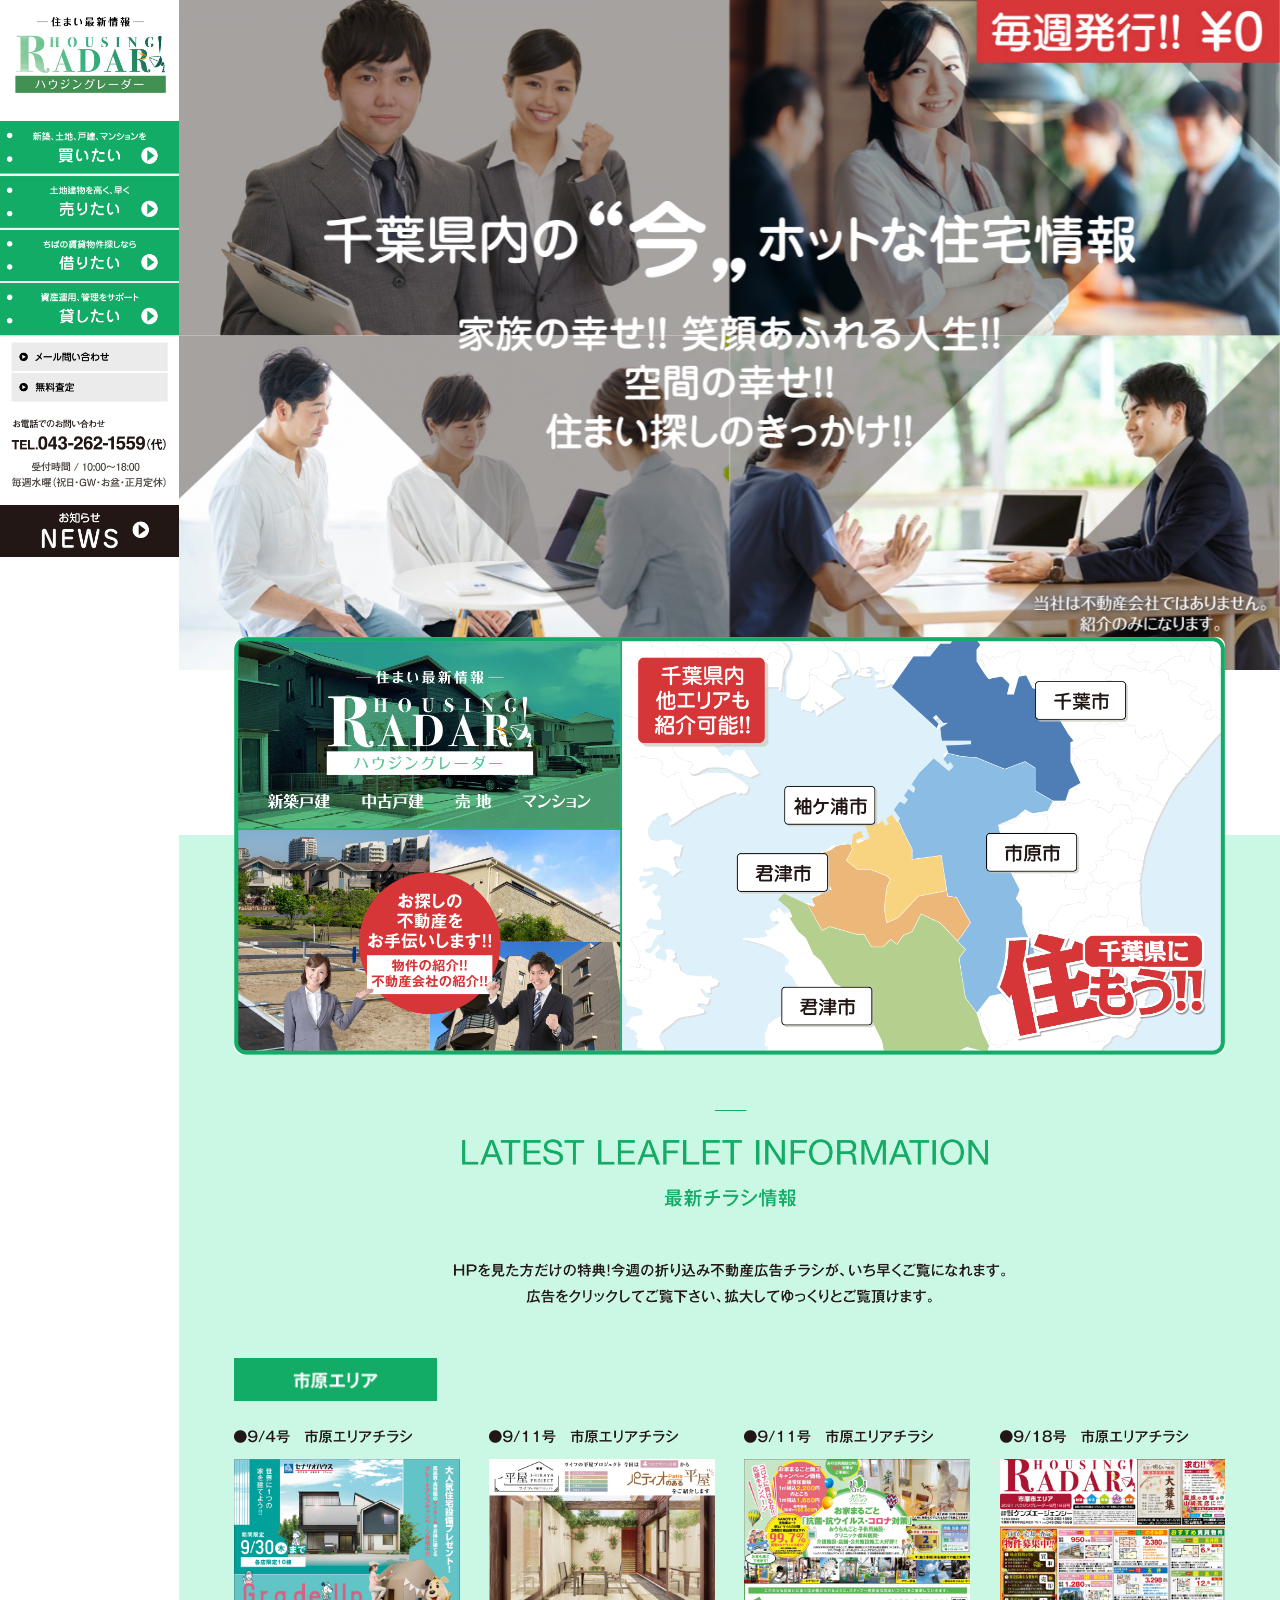
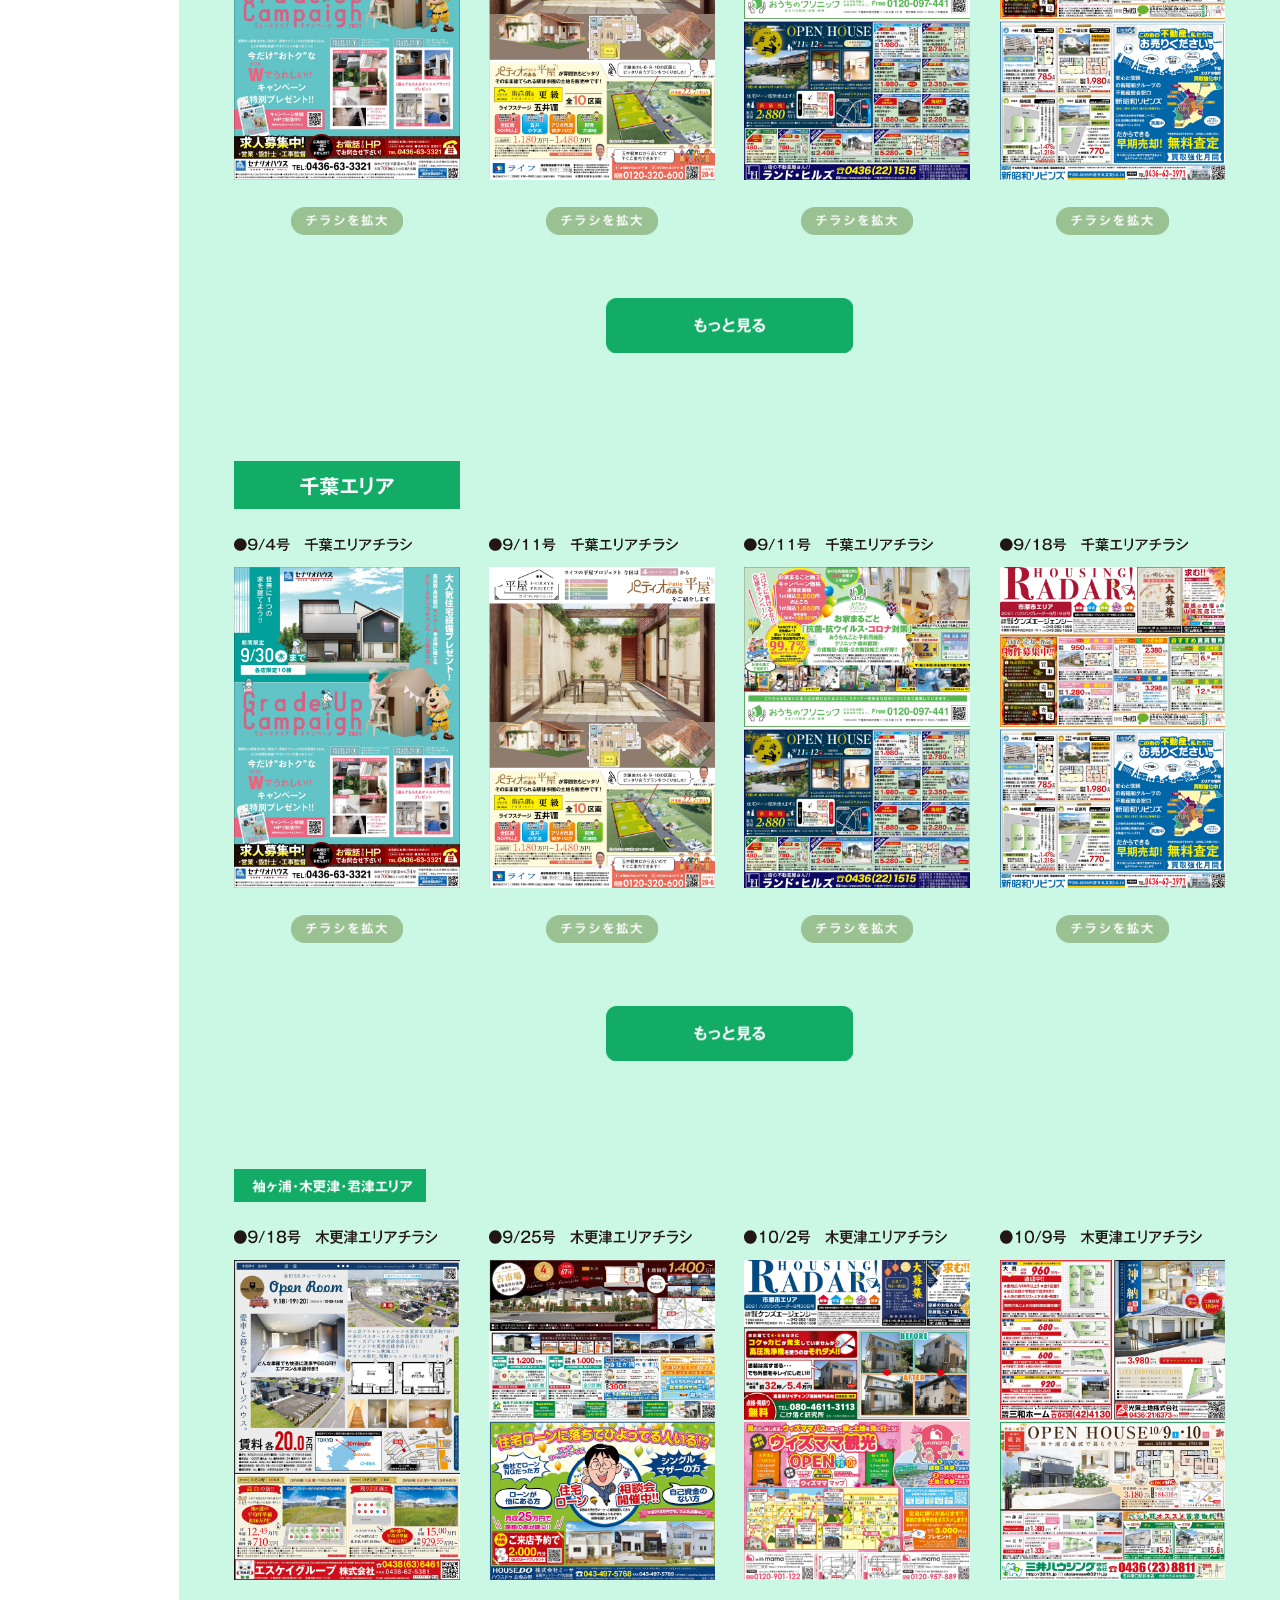
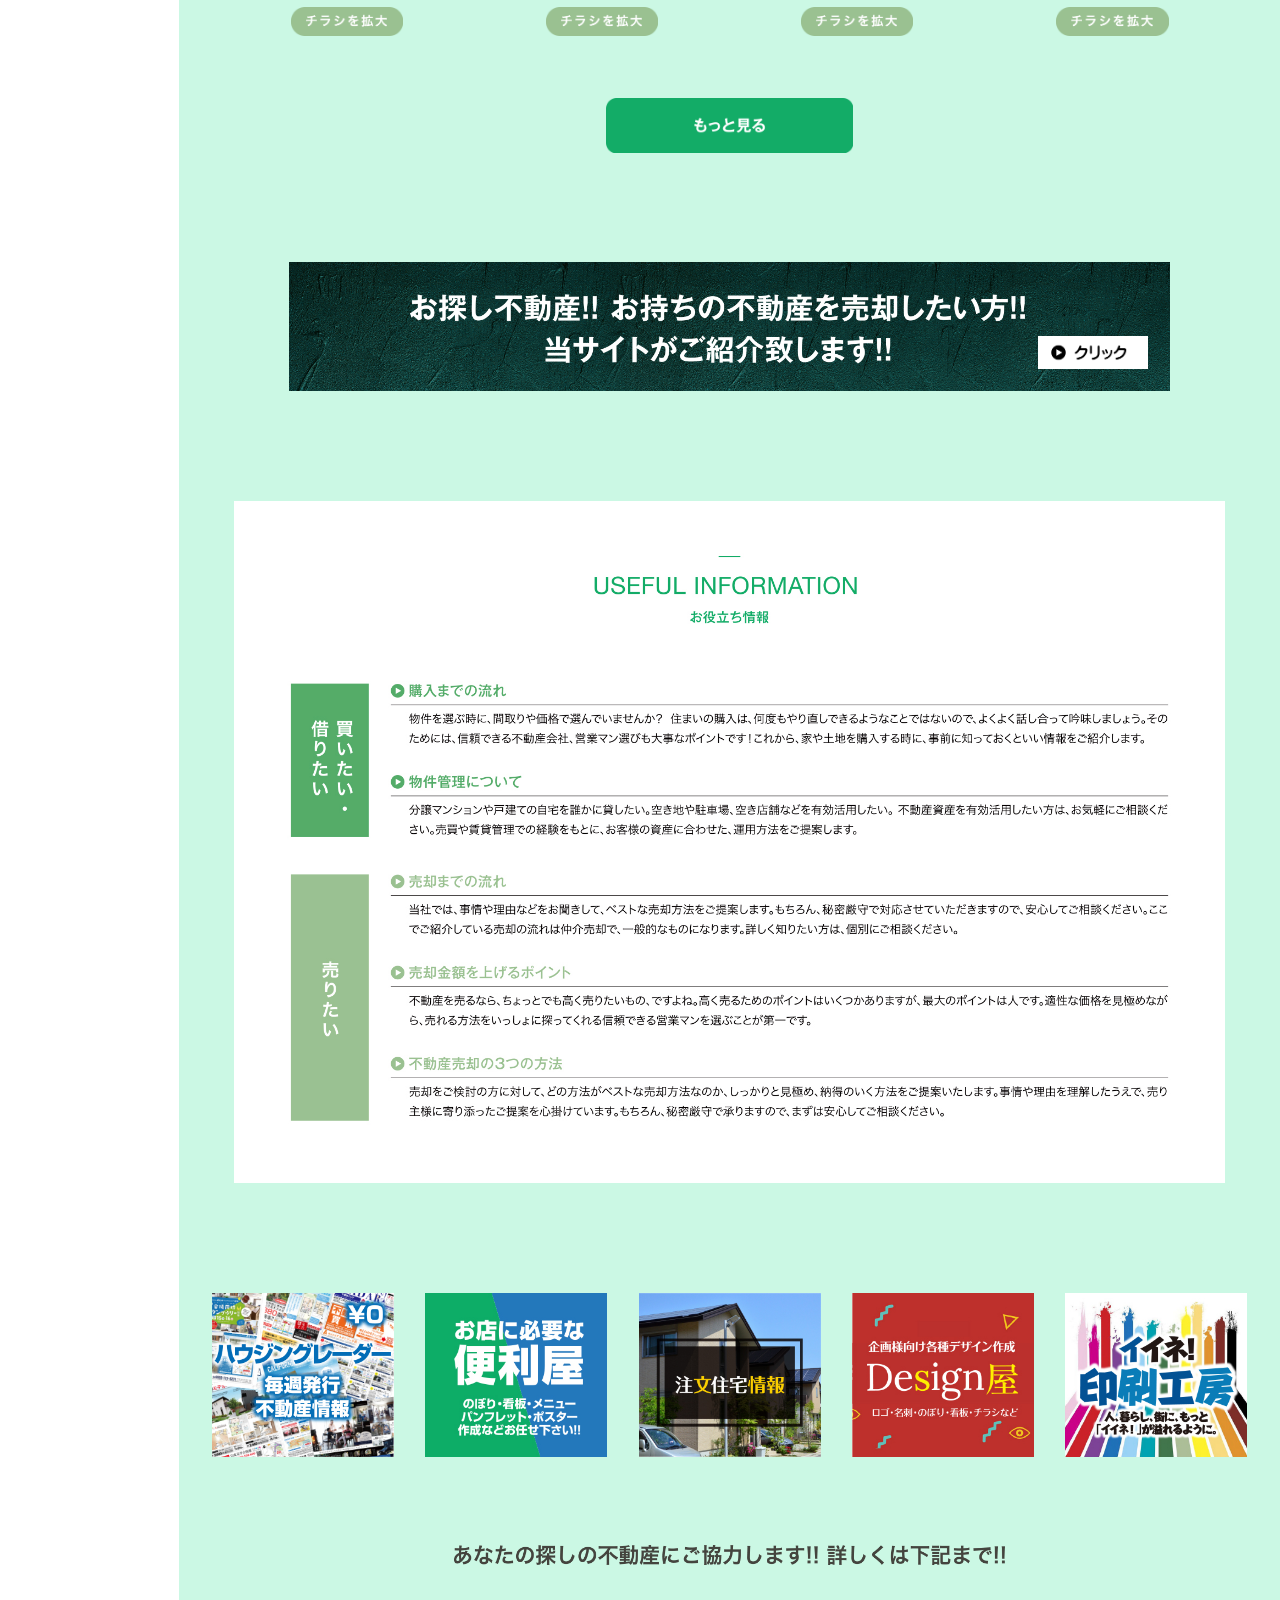
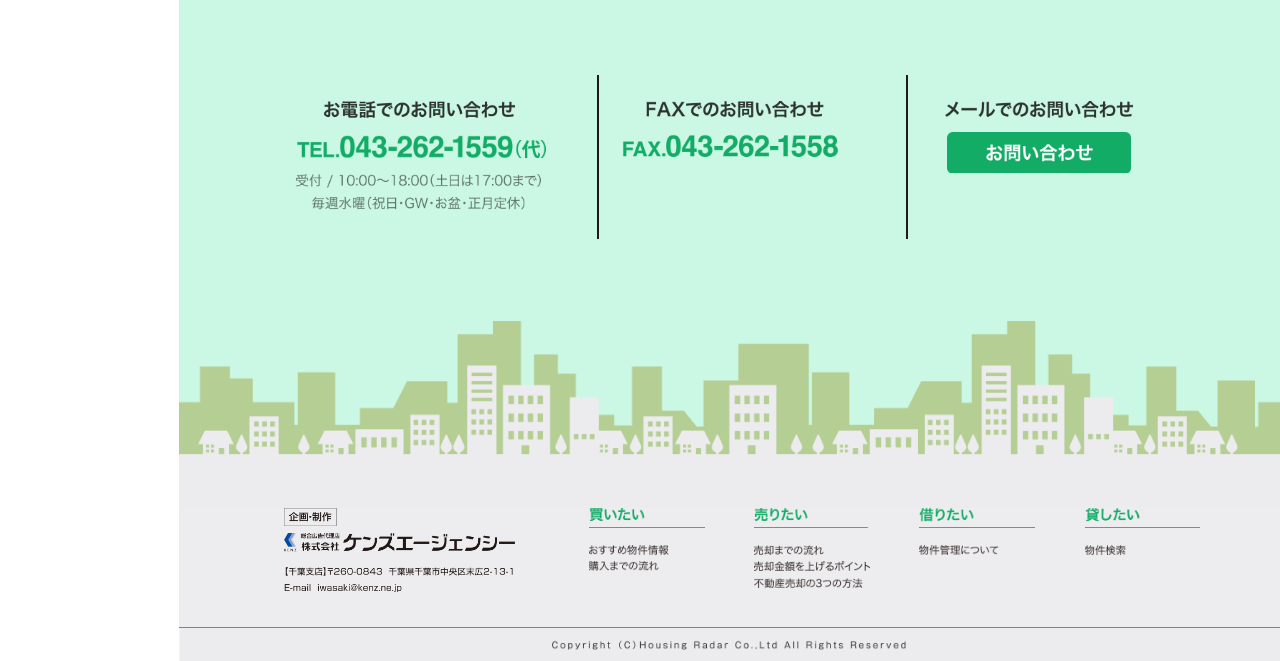
<file: index.html>
<!DOCTYPE html>
<html lang="en">

<head>
    <meta charset="UTF-8">
    <meta http-equiv="X-UA-Compatible" content="IE=edge">
    <meta name="viewport" content="width=device-width, initial-scale=1.0">
    <link rel="stylesheet" href="css/style.css">
    <link rel="stylesheet" href="css/hamburger.css">
    <title>HOUSING RADAR</title>
</head>

<body>
    <!-- hamburger -->
    <div class="brgr">
        <button class="fancy-burger">
            <span class="box">
                <img src="img/menu-logo.jpg" alt="">
                <a href="#"><img src="img/menu-btn-1.jpg" alt=""></a>
                <a href="#"><img src="img/menu-btn-2.jpg" alt=""></a>
                <a href="#"><img src="img/menu-btn-3.jpg" alt=""></a>
                <a href="#"><img src="img/menu-btn-4.jpg" alt=""></a>
                <a href="contact.html"><img src="img/menu-btn-5.png" alt=""></a>
                <a href="#"><img src="img/menu-btn-6.png" alt=""></a>
                <img src="img/menu-btn-inf.jpg" alt="">
                <a href="#"><img src="img/menu-btn-news.jpg" alt=""></a>
            </span>
            <span class="rectangle rectangle--top rectangle--small"></span>
            <span class="rectangle rectangle--middle"></span>
            <span class="rectangle rectangle--bottom rectangle--small"></span>
        </button>
        <div class="log">
            <img src="img/radar-logo.png" alt="">
        </div>
    </div>

    <!-- hamburger-end -->
    <div class="container">
        <div class="menu">
            <div class="fixed-menu">
                <img src="img/menu-logo.jpg" alt="">
                <a href="#"><img src="img/menu-btn-1.jpg" alt=""></a>
                <a href="#"><img src="img/menu-btn-2.jpg" alt=""></a>
                <a href="#"><img src="img/menu-btn-3.jpg" alt=""></a>
                <a href="#"><img src="img/menu-btn-4.jpg" alt=""></a>
                <a href="contact.html"><img src="img/menu-btn-5.png" alt=""></a>
                <a href="#"><img src="img/menu-btn-6.png" alt=""></a>
                <img src="img/menu-btn-inf.jpg" alt="">
                <a href="#"><img src="img/menu-btn-news.jpg" alt=""></a>
            </div>
        </div>
        <div class="page">
            <div class="top-bg">
                <img src="img/bg-top.jpg" alt="">
            </div>
            <div class="bg-2">
                <img src="img/bg-2.png" alt="">
            </div>
            <div class="mid">
                <img class="top-text" src="img/top-text.png" alt="">

                <!-- ichihara -->
                <div class="ichihara">
                    <img style="margin-bottom: 5%; width: 90%;" src="img/btn-ichihara.jpg" alt="">
                    <div></div>
                    <div></div>
                    <div></div>
                    <div style="width: 100%; display: grid; grid-gap: 1rem;">
                        <img style="width: 90%;" src="img/date-ichihara-1.png" alt="">
                        <img src="img/mid-ichi-1.jpg" alt="">
                        <div><a href="pdf/210904HR_H4.pdf"><img style="width: 50%; margin: 5%;" src="img/preview.png"
                                    alt=""></a></div>
                    </div>
                    <div style="width: 100%; display: grid; grid-gap: 1rem;">
                        <img style="width: 90%;" src="img/date-ichihara-2.png" alt="">
                        <img src="img/mid-ichi-2.jpg" alt="">
                        <div><a href="pdf/210911_HR市原版_life_B4_ol.pdf"><img style="width: 50%; margin: 5%;"
                                    src="img/preview.png" alt=""></a></div>
                    </div>
                    <div style="width: 100%; display: grid; grid-gap: 1rem;">
                        <img style="width: 90%;" src="img/date-ichihara-3.png" alt="">
                        <img src="img/mid-ichi-3.jpg" alt="">
                        <div><a href="pdf/210911HR_P2.pdf"><img style="width: 50%; margin: 5%;" src="img/preview.png"
                                    alt=""></a></div>
                    </div>
                    <div style="width: 100%; display: grid; grid-gap: 1rem;">
                        <img style="width: 90%;" src="img/date-ichihara-4.png" alt="">
                        <img src="img/mid-ichi-4.jpg" alt="">
                        <div><a href="pdf/210918_HR市原版_B3_H1.pdf"><img style="width: 50%; margin: 5%;"
                                    src="img/preview.png" alt=""></a></div>
                    </div>

                    <div class="grid-1"><a href="#"><img style="width: 25%; margin: 3%;" src="img/mottoMiru.png"
                                alt=""></a></div>
                </div>
                <!-- ichihara-end -->

                <!-- chiba -->
                <div class="ichihara">
                    <img style="margin-bottom: 5%; width: 100%;" src="img/btn-chiba.jpg" alt="">
                    <div></div>
                    <div></div>
                    <div></div>
                    <div style="width: 100%; display: grid; grid-gap: 1rem;">
                        <img style="width: 90%;" src="img/date-chiba-1.png" alt="">
                        <img src="img/mid-ichi-1.jpg" alt="">
                        <div><a href="pdf/210904HR_H4.pdf"><img style="width: 50%; margin: 5%;" src="img/preview.png"
                                    alt=""></a></div>
                    </div>
                    <div style="width: 100%; display: grid; grid-gap: 1rem;">
                        <img style="width: 90%;" src="img/date-chiba-2.png" alt="">
                        <img src="img/mid-ichi-2.jpg" alt="">
                        <div><a href="pdf/210911_HR市原版_life_B4_ol.pdf"><img style="width: 50%; margin: 5%;"
                                    src="img/preview.png" alt=""></a></div>
                    </div>
                    <div style="width: 100%; display: grid; grid-gap: 1rem;">
                        <img style="width: 90%;" src="img/date-chiba-3.png" alt="">
                        <img src="img/mid-ichi-3.jpg" alt="">
                        <div><a href="pdf/210911HR_P2.pdf"><img style="width: 50%; margin: 5%;" src="img/preview.png"
                                    alt=""></a></div>
                    </div>
                    <div style="width: 100%; display: grid; grid-gap: 1rem;">
                        <img style="width: 90%;" src="img/date-chiba-4.png" alt="">
                        <img src="img/mid-ichi-4.jpg" alt="">
                        <div><a href="pdf/210918_HR市原版_B3_H1.pdf"><img style="width: 50%; margin: 5%;"
                                    src="img/preview.png" alt=""></a></div>
                    </div>

                    <div class="grid-1"><a href="#"><img style="width: 25%; margin: 3%;" src="img/mottoMiru.png"
                                alt=""></a></div>
                </div>
                <!-- chiba-end -->

                <!-- kisarazu -->
                <div class="ichihara">
                    <img style="margin-bottom: 5%; width: 85%;" src="img/btn-kisarazu.jpg" alt="">
                    <div></div>
                    <div></div>
                    <div></div>
                    <div style="width: 100%; display: grid; grid-gap: 1rem;">
                        <img style="width: 90%;" src="img/date-kisarazu-1.png" alt="">
                        <img src="img/mid-kisarazu-1.jpg" alt="">
                        <div><a href="pdf/210918HR木更津版_裏面_ol.pdf"><img style="width: 50%; margin: 5%;"
                                    src="img/preview.png" alt=""></a></div>
                    </div>
                    <div style="width: 100%; display: grid; grid-gap: 1rem;">
                        <img style="width: 90%;" src="img/date-kisarazu-2.png" alt="">
                        <img src="img/mid-kisarazu-2.jpg" alt="">
                        <div><a href="pdf/210925HR市原版_P2_ol.pdf"><img style="width: 50%; margin: 5%;"
                                    src="img/preview.png" alt=""></a></div>
                    </div>
                    <div style="width: 100%; display: grid; grid-gap: 1rem;">
                        <img style="width: 90%;" src="img/date-kisarazu-3.png" alt="">
                        <img src="img/mid-kisarazu-3.jpg" alt="">
                        <div><a href="pdf/211002HR市原版_H1_ol.pdf"><img style="width: 50%; margin: 5%;"
                                    src="img/preview.png" alt=""></a></div>
                    </div>
                    <div style="width: 100%; display: grid; grid-gap: 1rem;">
                        <img style="width: 90%;" src="img/date-kisarazu-4.png" alt="">
                        <img src="img/mid-kisarazu-4.jpg" alt="">
                        <div><a href="pdf/211009HR_P3.pdf"><img style="width: 50%; margin: 5%;" src="img/preview.png"
                                    alt=""></a></div>
                    </div>

                    <div class="grid-1"><a href="#"><img style="width: 25%; margin: 3%;" src="img/mottoMiru.png"
                                alt=""></a></div>
                </div>
                <!-- kisarazu-end -->

                <div class="mid-2">
                    <img src="img/mid-2.jpg" alt="">
                    <a href="#"><img src="img/mid-2-click.jpg" alt=""></a>
                </div>
                <div class="mid-3">
                    <img src="img/mid-3.jpg" alt="">
                </div>

                <div class="mid-4">
                    <img src="img/mid-4-1.jpg" alt="">
                    <img src="img/mid-4-2.jpg" alt="">
                    <img src="img/mid-4-3.jpg" alt="">
                    <img src="img/mid-4-4.jpg" alt="">
                    <img src="img/mid-4-5.jpg" alt="">
                </div>

                <div><img style="width: 50%; margin: 5%;" src="img/anata.png" alt=""></div>
                <div class="mid-5">
                    <div>
                        <img src="img/anata-2.png" alt="">
                    </div>
                    <div class="bl">
                        <img src="img/anata-3.png" alt="">
                    </div>
                    <div class="bl">
                        <img src="img/anata-4.png" alt="">
                        <a href="contact.html"><img style="width: 70%;" src="img/anata-5.png" alt=""></a>
                    </div>　
                </div>

                <div class="mid-6">
                    <img src="img/mid-6.png" alt="">
                </div>

                <div class="footer">
                    <div class="grid-2"><img src="img/logo-bot.png" alt="">
                    </div>
                    <div>
                        <img class="pse-3" src="img/bot-1.png" alt="">
                        <a href="#"><img class="pse-4" src="img/b-1.png" alt=""></a>
                        <a href="#"><img class="pse-4" src="img/b-2.png" alt=""></a>
                    </div>
                    <div>
                        <img class="pse-3" src="img/bot-2.png" alt="">
                        <a href="#"><img class="pse-4" src="img/b-3.png" alt=""></a>
                        <a href="#"><img class="pse-4" src="img/b-4.png" alt=""></a>
                        <a href="#"><img class="pse-4" src="img/b-5.png" alt=""></a>
                    </div>
                    <div>
                        <img class="pse-3" src="img/bot-3.png" alt="">
                        <a href="#"><img src="img/b-6.png" alt=""></a>
                    </div>
                    <div>
                        <img class="pse-3" src="img/bot-4.png" alt="">
                        <a href="#"><img src="img/b-7.png" alt=""></a>
                    </div>
                </div>
                <div class="copy-right">
                    <img src="img/copy-right.jpg" alt="">
                </div>

            </div>


        </div>

    </div>
    <script src="js/main.js"></script>
</body>

</html>
</file>
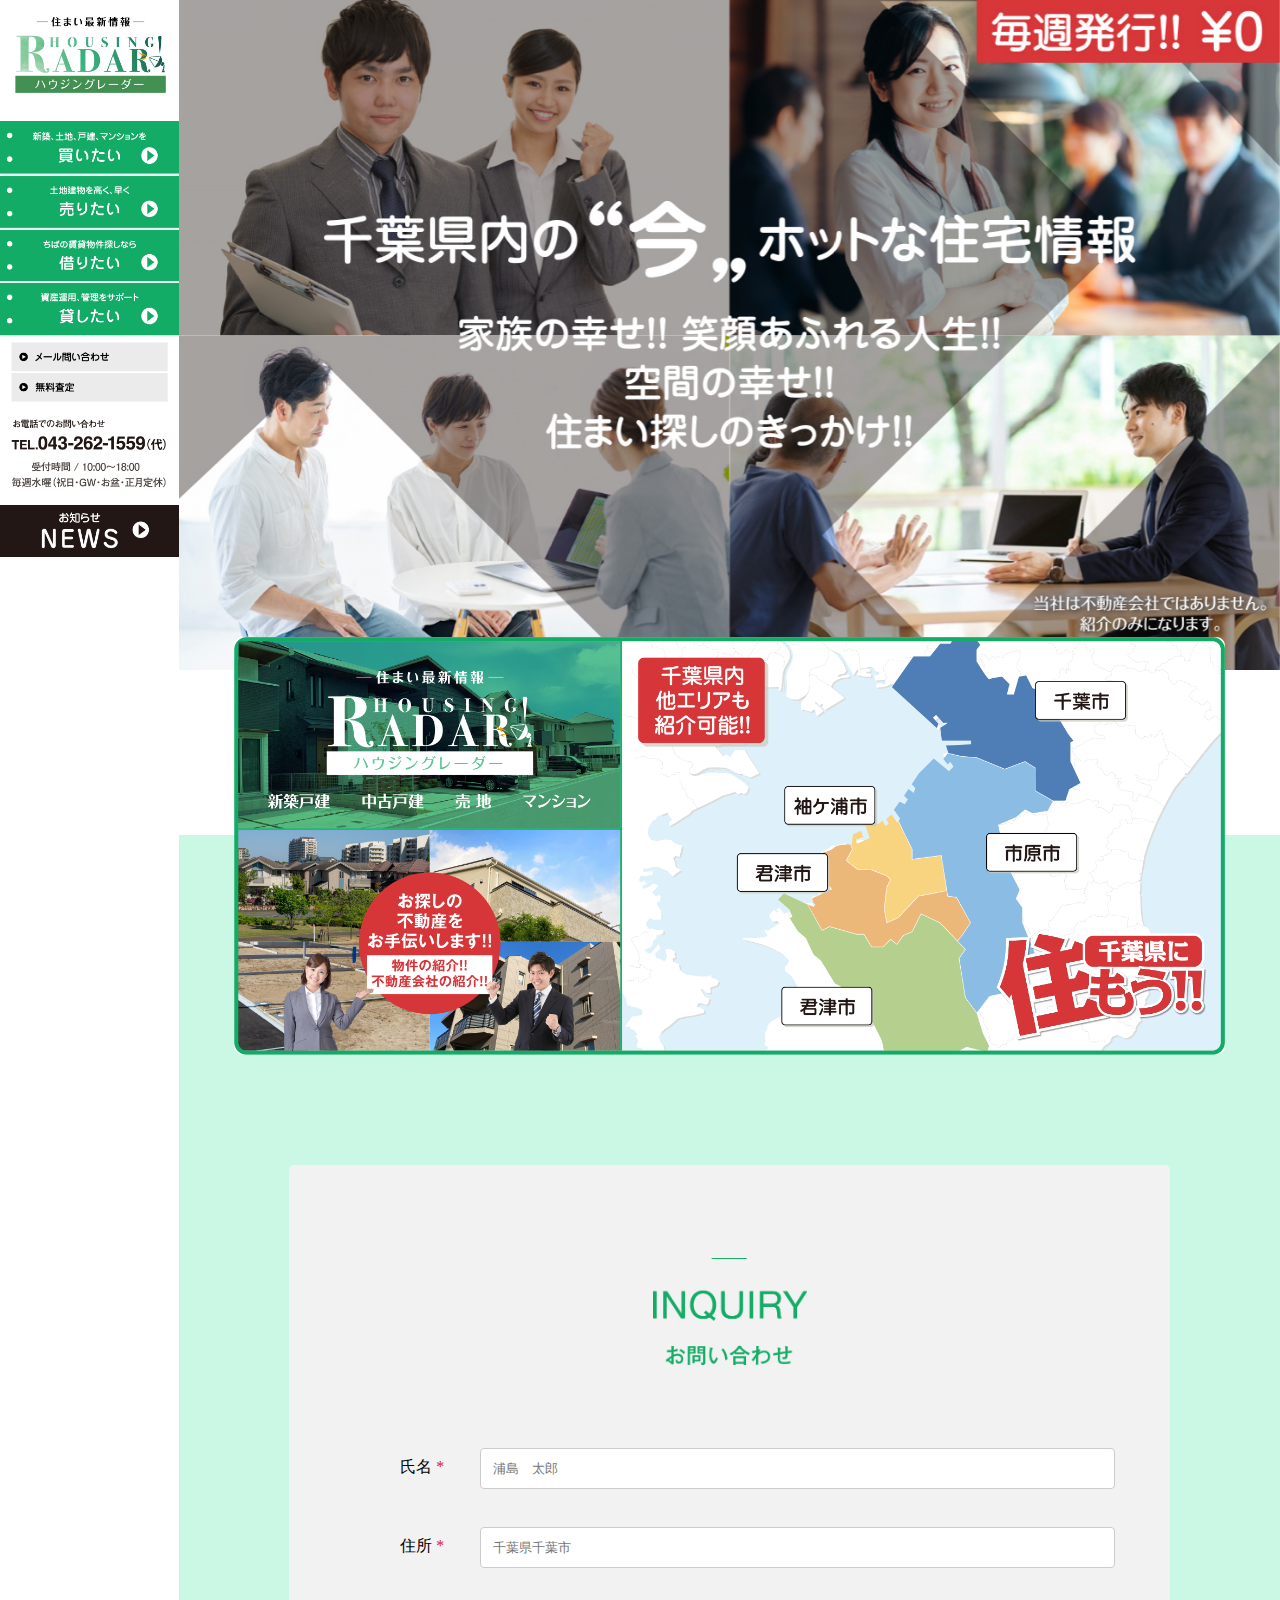
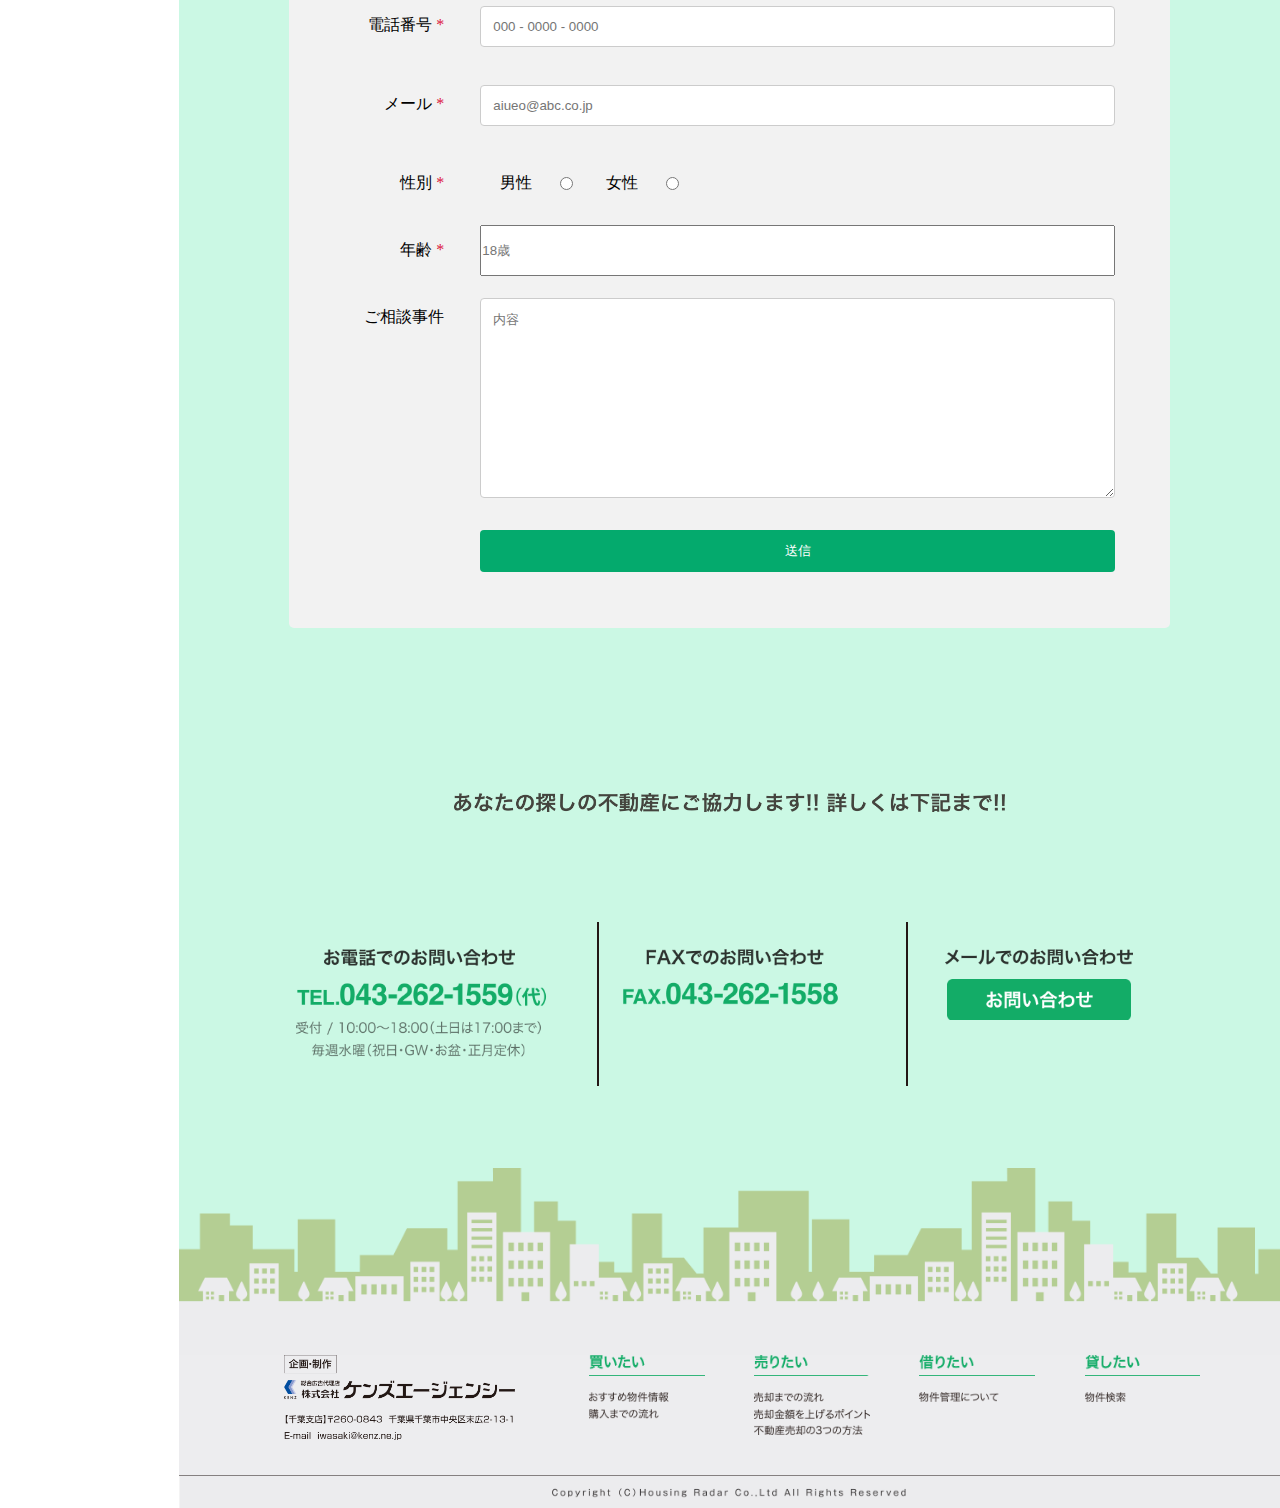
<file: contact.html>
<!DOCTYPE html>
<html lang="en">

<head>
    <meta charset="UTF-8">
    <meta http-equiv="X-UA-Compatible" content="IE=edge">
    <meta name="viewport" content="width=device-width, initial-scale=1.0">
    <link rel="stylesheet" href="css/style.css">
    <link rel="stylesheet" href="css/hamburger.css">
    <link rel="stylesheet" href="css/contact.css">
    <title>HOUSING RADAR</title>
</head>

<body>
    <!-- hamburger -->
    <div class="brgr">
        <button class="fancy-burger">
            <span class="box">
                <img src="img/menu-logo.jpg" alt="">
                <a href="#"><img src="img/menu-btn-1.jpg" alt=""></a>
                <a href="#"><img src="img/menu-btn-2.jpg" alt=""></a>
                <a href="#"><img src="img/menu-btn-3.jpg" alt=""></a>
                <a href="#"><img src="img/menu-btn-4.jpg" alt=""></a>
                <a href="#"><img src="img/menu-btn-5.png" alt=""></a>
                <a href="#"><img src="img/menu-btn-6.png" alt=""></a>
                <img src="img/menu-btn-inf.jpg" alt="">
                <a href="#"><img src="img/menu-btn-news.jpg" alt=""></a>
            </span>
            <span class="rectangle rectangle--top rectangle--small"></span>
            <span class="rectangle rectangle--middle"></span>
            <span class="rectangle rectangle--bottom rectangle--small"></span>
        </button>
        <div class="log">
            <img src="img/radar-logo.png" alt="">
        </div>
    </div>

    <!-- hamburger-end -->
    <div class="container">
        <div class="menu">
            <div class="fixed-menu">
                <img src="img/menu-logo.jpg" alt="">
                <a href="#"><img src="img/menu-btn-1.jpg" alt=""></a>
                <a href="#"><img src="img/menu-btn-2.jpg" alt=""></a>
                <a href="#"><img src="img/menu-btn-3.jpg" alt=""></a>
                <a href="#"><img src="img/menu-btn-4.jpg" alt=""></a>
                <a href="contact.html"><img src="img/menu-btn-5.png" alt=""></a>
                <a href="#"><img src="img/menu-btn-6.png" alt=""></a>
                <img src="img/menu-btn-inf.jpg" alt="">
                <a href="#"><img src="img/menu-btn-news.jpg" alt=""></a>
            </div>
        </div>
        <div class="page">
            <div class="top-bg">
                <img src="img/bg-top.jpg" alt="">
            </div>
            <div class="bg-2">
                <img src="img/bg-2.png" alt="">
            </div>
            <div class="mid">
                <div style="padding: 10%;"></div>

                <!-- contact-form -->
                <div class="contact">
                    <div class="container-contact">
                        <img src="img/top-text-contact.png" alt="">
                        <form action="action_page.php">

                            <label for="fname">氏名 <span>*</span></label>
                            <input type="text" id="name" name="fullName" placeholder="浦島　太郎">

                            <label for="adress">住所 <span>*</span></label>
                            <input type="text" id="adress" name="adress" placeholder="千葉県千葉市">

                            <label for="phone">電話番号 <span>*</span></label>
                            <input type="text" id="phoneNumber" name="phoneNumber" placeholder="000 - 0000 - 0000">

                            <label for="phone">メール <span>*</span></label>
                            <input type="text" id="phoneNumber" name="phoneNumber" placeholder="aiueo@abc.co.jp">



                            <label for="gender">性別 <span>*</span></label>
                            <div style="display: flex; justify-content: left; align-items: center;">
                                <label for="gender">男性 &nbsp;</label>
                                <input style="margin-right: 2%;" type="radio" name="gender" 　value="male">

                                <label for="gender">女性 &nbsp;</label>
                                <input type="radio" name="gender" 　value="female">
                            </div>

                            <label for="age">年齢 <span>*</span></label>
                            <input type="number" id="age" name="age" placeholder="18歳">


                            <label for="subject">ご相談事件</label>
                            <textarea id="subject" name="subject" placeholder="内容" style="height:200px"></textarea>

                            <div></div>

                            <input type="submit" value="送信">

                        </form>
                    </div>
                </div>


                <!-- contact-form-end -->

                <div><img style="width: 50%; margin: 5%;" src="img/anata.png" alt=""></div>
                <div class="mid-5">
                    <div>
                        <img src="img/anata-2.png" alt="">
                    </div>
                    <div class="bl">
                        <img src="img/anata-3.png" alt="">
                    </div>
                    <div class="bl">
                        <img src="img/anata-4.png" alt="">
                        <a href="contact.html"><img style="width: 70%;" src="img/anata-5.png" alt=""></a>
                    </div>　
                </div>

                <div class="mid-6">
                    <img src="img/mid-6.png" alt="">
                </div>

                <div class="footer">
                    <div class="grid-2"><img src="img/logo-bot.png" alt="">
                    </div>
                    <div>
                        <img class="pse-3" src="img/bot-1.png" alt="">
                        <a href="#"><img class="pse-4" src="img/b-1.png" alt=""></a>
                        <a href="#"><img class="pse-4" src="img/b-2.png" alt=""></a>
                    </div>
                    <div>
                        <img class="pse-3" src="img/bot-2.png" alt="">
                        <a href="#"><img class="pse-4" src="img/b-3.png" alt=""></a>
                        <a href="#"><img class="pse-4" src="img/b-4.png" alt=""></a>
                        <a href="#"><img class="pse-4" src="img/b-5.png" alt=""></a>
                    </div>
                    <div>
                        <img class="pse-3" src="img/bot-3.png" alt="">
                        <a href="#"><img src="img/b-6.png" alt=""></a>
                    </div>
                    <div>
                        <img class="pse-3" src="img/bot-4.png" alt="">
                        <a href="#"><img src="img/b-7.png" alt=""></a>
                    </div>
                </div>
                <div class="copy-right">
                    <img src="img/copy-right.jpg" alt="">
                </div>

            </div>


        </div>

    </div>
    <script src="js/main.js"></script>
</body>

</html>
</file>
<file: css/style.css>
* {
  margin: 0;
  padding: 0;
  box-sizing: border-box;
}

/* utility */
a {
  text-decoration: none;
}

a:hover {
  opacity: 0.7;
}

.grid-1 {
  grid-column: span 4;
}

.grid-2 {
  grid-column: span 2;
}

.pse-3 {
  margin-bottom: 10%;
}
.pse-4 {
  margin-bottom: 4%;
}

.bl {
  border-left: 2px solid #231815;
}

html {
  scrollbar-width: normal;
  scrollbar-color: #22e98f #fff;
}

/* utility-end */

.container {
  display: grid;
  grid-template-columns: 14% auto;
  font-size: 0;
}

.fixed-menu {
  position: fixed;
  width: 14%;
}

.menu img {
  width: 100%;
}

.top-bg {
  position: relative;
}
.top-bg img {
  width: 100%;
}

.bg-2 {
  position: relative;
  margin-top: -3%;
  width: 100%;
  text-align: center;
  z-index: 1;
}

.bg-2 img {
  width: 90%;
}

.mid {
  position: relative;
  background-color: #cbf8e4;
  margin-top: -20%;
  width: 100%;
  text-align: center;
  font-size: 0;
}

.mid .top-text {
  width: 50%;
  padding-top: 25%;
}

.ichihara {
  display: grid;
  grid-template-columns: repeat(4, 1fr);
  justify-content: center;
  text-align: center;
  font-size: 1rem;
  padding: 5%;
  grid-gap: 3%;
}

.ichihara img {
  width: 100%;
}

.mid-2 {
  position: relative;
  width: 100%;
}

.mid-2 img {
  width: 80%;
  margin-top: 5%;
}

.mid-2 a img {
  position: absolute;
  width: 10%;
  right: 12%;
  bottom: 12%;
}

.mid-3 {
  position: relative;
  margin: 10% 0;
  width: 100%;
  text-align: center;
}

.mid-3 img {
  width: 90%;
}

.mid-4 {
  position: relative;
  display: grid;
  grid-template-columns: repeat(5, 1fr);
  grid-gap: 3%;
  padding: 0 3%;
  margin-bottom: 3%;
  width: 100%;
}

.mid-4 img {
  width: 100%;
}

.mid-5 {
  position: relative;
  display: grid;
  grid-template-columns: repeat(3, 1fr);
  grid-gap: 5%;
  padding: 5% 10%;
  justify-content: center;
}

.mid-5 div {
  padding: 10% 0;
  margin-bottom: 10%;
}

.mid-5 img {
  width: 100%;
}

.mid-6 {
  position: relative;
  font-size: 0;
  width: 100%;
}

.mid-6 img {
  width: 100%;
}

.footer {
  position: relative;
  background-color: #ededef;
  display: grid;
  grid-template-columns: repeat(6, 1fr);
  width: 100%;
  padding: 0 5%;
  padding-bottom: 3%;
}

.footer img {
  width: 70%;
}

.copy-right img {
  width: 100%;
}
</file>
<file: css/hamburger.css>
:root {
  --button-width: 30px;
  --button-height: calc(var(--button-width) * 0.8);
  --rectangle-height: calc(var(--button-width) * 0.1);
  --retangle-radius: calc(var(--button-width) * 0.04);
  --translate: calc(var(--button-width) * 0.17);
  --transition: 0.3s;
}

.brgr {
  display: none;
  padding: 1rem;
}

.fancy-burger {
  position: relative;
  width: var(--button-width);
  height: var(--button-height);
  border: 0;
  background: transparent;
  outline: none;
  cursor: pointer;
}

.rectangle {
  position: absolute;
  height: var(--rectangle-height);
  background: #493833;
  border-radius: var(--retangle-radius);
  transition: transform var(--transition);
}

.rectangle--small {
  width: calc(var(--button-width) / 2);
}

.rectangle--top {
  top: 0;
  left: 0;
  transform-origin: top left;
}

.rectangle--middle {
  top: 50%;
  left: 0;
  width: var(--button-width);
  transform: translateY(-50%);
}
.rectangle--bottom {
  bottom: 0;
  right: 0;
  transform-origin: bottom right;
}
.box {
  position: absolute;
  top: 34px;
  left: 40px;
  width: 300px;
  padding: 50%;
  border-radius: 33px;
  background: #cbf8e4;
  opacity: 0;
  transform: scale(0);
  transform-origin: top left;
  transition-property: opacity, trancform;
  transition-duration: var(--transition);
}

.box img {
  width: 100%;
}
.rectangle--top.open {
  transform: translateX(var(--translate)) rotate(45deg);
}
.rectangle--middle.open {
  transform: translateY(-50%) rotate(-45deg);
}
.rectangle--bottom.open {
  transform: translateX(calc(-1 * var(--translate))) rotate(45deg);
}
.box.open {
  opacity: 1;
  transform: scale(1);
}

@media (max-width: 768px) {
  .brgr {
    display: block;
    top: 0;
    position: sticky;
    width: 100%;
    background: #cbf8e4;
    display: flex;
    justify-content: space-between;
    z-index: 999;
  }
  .brgr .log {
    width: 30%;
  }
  .brgr .log img {
    width: 100%;
  }
  .container {
    display: grid;
    grid-template-columns: auto;
    font-size: 0;
  }

  .fixed-menu {
    display: none;
  }

  .box {
    width: 230px;
  }
}
</file>
<file: css/contact.css>
/* Style inputs with type="text", select elements and textareas */
input[type=text], select, textarea {
    width: 100%; /* Full width */
    padding: 12px; /* Some padding */ 
    border: 1px solid #ccc; /* Gray border */
    border-radius: 4px; /* Rounded borders */
    box-sizing: border-box; /* Make sure that padding and width stays in place */
    margin-top: 6px; /* Add a top margin */
    margin-bottom: 16px; /* Bottom margin */
    resize: vertical /* Allow the user to vertically resize the textarea (not horizontally) */
  }
  
  /* Style the submit button with a specific background color etc */
  input[type=submit] {
    background-color: #04AA6D;
    color: white;
    padding: 12px 20px;
    border: none;
    border-radius: 4px;
    cursor: pointer;
  }
  
  /* When moving the mouse over the submit button, add a darker green color */
  input[type=submit]:hover {
    background-color: #45a049;
  }
  
  /* Add a background color and some padding around the form */

.container-contact {
    width: 80%;
    border-radius: 5px;
    background-color: #f2f2f2;
    padding: 5%;
    margin: 10%;
  }

.container-contact p{
font-size: 1rem;
  }

.container-contact label{
    font-size: 1rem;
    padding: 15px 20px;
  }

  .container-contact img{
    width: 30%;
    padding: 5%;
    margin-bottom: 5%;
  }

  form{
    display: grid;
    grid-template-columns: 120px auto;
    text-align: right;
    grid-gap: 1rem;
    width: 100%;
  }

  span{
    color: crimson;
  }

  @media (max-width: 768px){
    form{
      grid-template-columns: auto;
      text-align: left;
    }
    .container-contact p{
      font-size: .8rem;
        }
      
      .container-contact label{
          font-size: .8rem;
        }
  }
</file>
